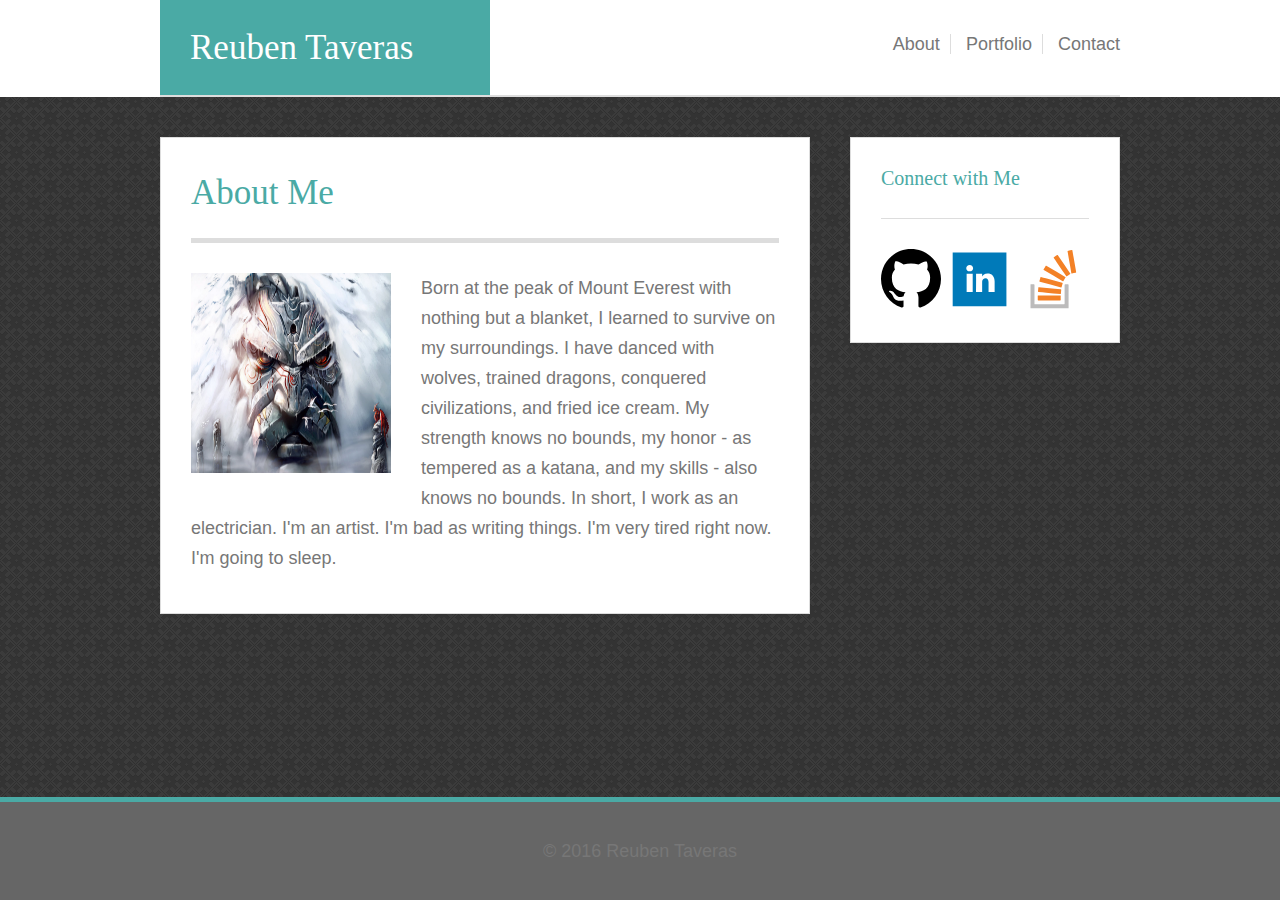
<file: index.html>
<!DOCTYPE html>
<html lang="en">

<head>
	<title>Home Page</title>
	<meta charset="UTF-8">
	<link rel="stylesheet" type="text/css" href="assets/reset.css">
	<link rel="stylesheet" type="text/css" href="assets/style.css">
</head>

<body>
	<div class="wrapper">
		<section id="top">
			<div class="container">
				<h1>Reuben Taveras</h1>
				<nav>
					<a class="menuitems" href="about.html">About</a>
					<a class="menuitems" href="portfolio.html">Portfolio</a>
					<a href="contact.html">Contact</a>
				</nav>
			</div>
		</section>

		<section id="middle">
			<div id="main" class="container">
				<div id="content">
					<h1>About Me</h1>
					<img class="aboutimage" src="assets/images/About.jpg" alt="Picture of me">
					Born at the peak of Mount Everest with nothing but a blanket, I learned to survive on my surroundings. I have danced with wolves, trained dragons, conquered civilizations, and fried ice cream. My strength knows no bounds, my honor - as tempered as a katana, and my skills - also knows no bounds. In short, I work as an electrician. I'm an artist. I'm bad as writing things. I'm very tired right now. I'm going to sleep.
				</div>
				<aside>
					<h2>Connect with Me</h2>
					<a href="https://www.github.com" target="_blank"><img src="assets/images/github.svg" alt="github"></a>
					<a href="https://www.linkedin.com" target="_blank"><img src="assets/images/linkedin.svg" alt="linkedin"></a>
					<a href="https://www.stackoverflow.com" target="_blank"><img src="assets/images/stackoverflow.svg" alt="stack overflow"></a>
				</aside>
			</div>
			<div class="push"></div>
		</section>
	</div>
	<footer>
		&copy; 2016 Reuben Taveras
	</footer>
</body>

</html>
</file>
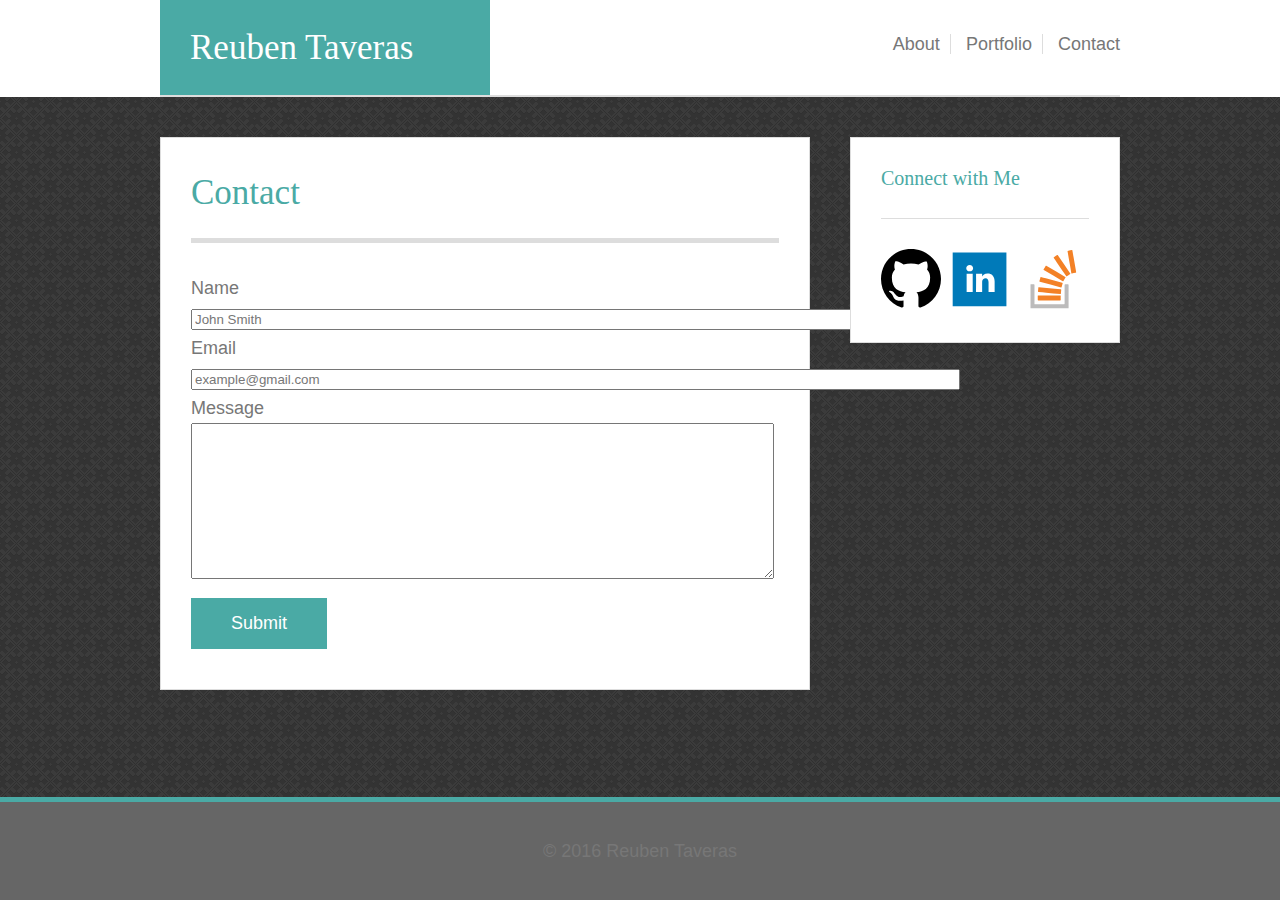
<file: contact.html>
<!DOCTYPE html>
<html lang="en">

<head>
	<title>Contact</title>
	<meta charset="UTF-8">
	<link rel="stylesheet" type="text/css" href="assets/reset.css">
	<link rel="stylesheet" type="text/css" href="assets/style.css">
</head>

<body>
	<div class="wrapper">
		<section id="top">
			<div class="container">
				<h1>Reuben Taveras</h1>
				<nav>
					<a class="menuitems" href="about.html">About</a>
					<a class="menuitems" href="portfolio.html">Portfolio</a>
					<a href="contact.html">Contact</a>
				</nav>
			</div>
		</section>

		<section id="middle">
			<div id="main" class="container">
				<div id="content">
					<h1>Contact</h1>
					<form>
						Name <br>
						<input type="text" name="firstname" value="John Smith" size="93"> <br>
						Email <br>
						<input type="text" name="email" value="example@gmail.com" size="93"> <br>
						Message <br>
						<textarea name="Message" rows="10" cols="70"></textarea> <br>
						<input type="submit" class="button" value="Submit">
					</form>
				</div>
				<aside>
					<h2>Connect with Me</h2>
					<a href="https://www.github.com" target="_blank"><img src="assets/images/github.svg" alt="github"></a>
					<a href="https://www.linkedin.com" target="_blank"><img src="assets/images/linkedin.svg" alt="linkedin"></a>
					<a href="https://www.stackoverflow.com" target="_blank"><img src="assets/images/stackoverflow.svg" alt="stack overflow"></a>
				</aside>
			</div>
			<div class="push"></div>
		</section>
	</div>

	<footer>
		&copy; 2016 Reuben Taveras
	</footer>
</body>

</html>
</file>
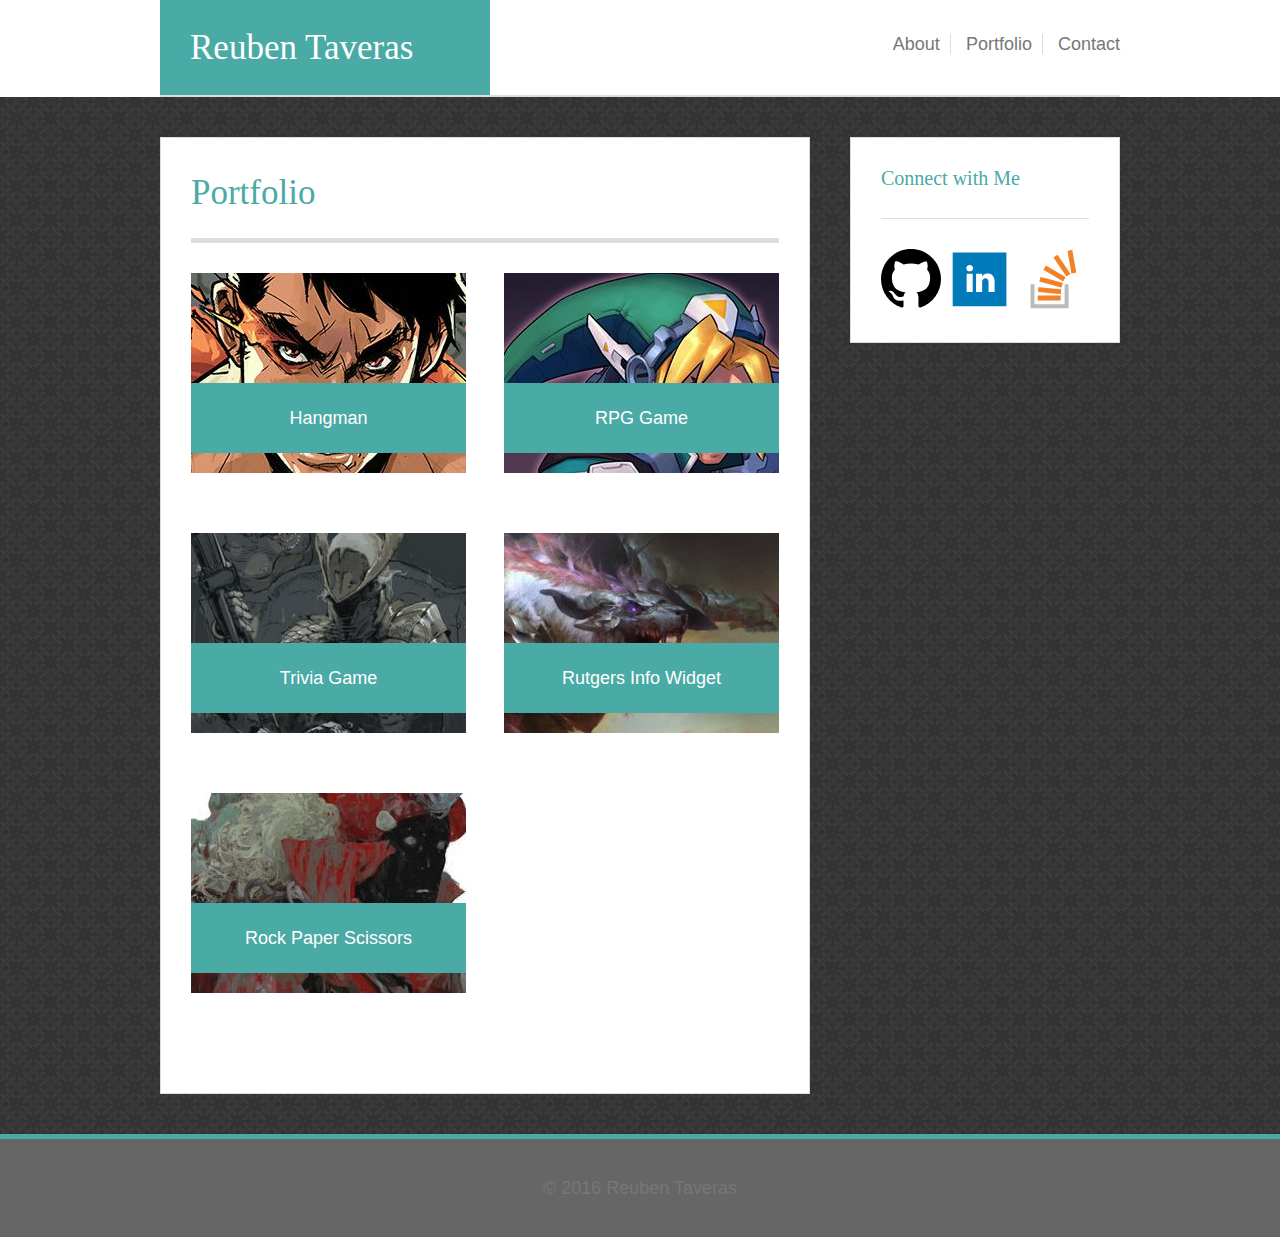
<file: portfolio.html>
<!DOCTYPE html>
<html lang="en">

<head>
	<title>Portfolio</title>
	<meta charset="UTF-8">
	<link rel="stylesheet" type="text/css" href="assets/reset.css">
	<link rel="stylesheet" type="text/css" href="assets/style.css">
</head>

<body>
	<div class="wrapper">
		<section id="top">
			<div class="container">
				<h1>Reuben Taveras</h1>
				<nav>
					<a class="menuitems" href="about.html">About</a>
					<a class="menuitems" href="portfolio.html">Portfolio</a>
					<a href="contact.html">Contact</a>
				</nav>
			</div>
		</section>

		<section id="middle">
			<div id="main" class="container">
				<div id="content">
					<h1>Portfolio</h1>
					<div id="first" class="portfolio" style="background-image:url(assets/images/Portfolio1.jpeg)">
						<p>Hangman</p>
					</div>
					<div id="second" class="portfolio" style="background-image:url(assets/images/Portfolio2.jpeg)">
						<p>RPG Game</p>
					</div>
					<div id="third" class="portfolio" style="background-image:url(assets/images/Portfolio3.jpeg)">
						<p>Trivia Game</p>
					</div>
					<div id="fourth" class="portfolio" style="background-image:url(assets/images/Portfolio4.jpeg)">
						<p>Rutgers Info Widget</p>
					</div>
					<div id="fifth" class="portfolio" style="background-image:url(assets/images/Portfolio5.jpeg)">
						<p>Rock Paper Scissors</p>
					</div>
				</div>
				<aside>
					<h2>Connect with Me</h2>
					<a href="https://www.github.com" target="_blank"><img src="assets/images/github.svg" alt="github"></a>
					<a href="https://www.linkedin.com" target="_blank"><img src="assets/images/linkedin.svg" alt="linkedin"></a>
					<a href="https://www.stackoverflow.com" target="_blank"><img src="assets/images/stackoverflow.svg" alt="stack overflow"></a>
				</aside>
			</div>
			<div class="push"></div>
		</section>
	</div>

	<footer>
		&copy; 2016 Reuben Taveras
	</footer>
</body>

</html>
</file>
<file: assets/style.css>
/* ------------ STICKY FOOTER -------------- */

* {
	margin: 0;
}

html, body {
	height: 100%;
}

.wrapper {
	min-height: 100%;
	height: auto !important;
	height: 100%;
	margin: 0 auto -103px;
}

.footer, .push {
	height: 103px;
	clear: both;
}

/* ----------- General Stuff ----------- */

* {
	color: #777;
	box-sizing: border-box;
}

body {
	font-family: 'Arial', 'Helvetica Neue', Helvetica, sans-serif;
	font-size: 18px;
	background-image: url("images/dark_embroidery.png");
	background-color: gray;
}

.clearfix {
	overflow: auto;
}

.container {
	width: 960px;
	margin: 0 auto;
}

h1, h2 {
	font-family: 'Georgia', Time, Times New Roman, serif;
	font-size: 35px;
	color: #4aaaa5;
}

h2 {
	font-size: 20px;
	margin-bottom: 30px;
	padding-bottom: 30px;
	border-bottom: 1px solid #ddd;
}



/* -------TOP SECTION--------- */

#top .container {
	position: relative;
	border-bottom: 2px solid #ddd;
}

#top {
	background-color: white;
	width: 100%;
}

#top h1 {
	color: white;
	background-color: #4aaaa5;
	width: 330px;
	padding: 30px;
}

nav {
	position: absolute;
	top: 10px;
	right: 0px;
	padding: 25px 0;
}

nav a {
	text-decoration: none;
}

nav a:hover {
	color: black;
}

.menuitems {
	margin-right: 10px;
	padding-right: 10px;
	border-right: 1px solid #ddd;
}



/* ---------- MIDDLE SECTION -------------*/

#main {
	padding: 40px 0;
	overflow: auto;
}

#main h1 {
	padding-bottom: 30px;
	margin-bottom: 30px;
	border-bottom: 5px solid #ddd;
}

#content {
	width: 650px;
	padding: 40px 30px 40px 30px;
	background-color: white;
	border: 1px solid #ddd;
	line-height: 30px;
	float: left;
}

.aboutimage {
	float: left;
	margin: 0 30px 30px 0;
	width: 200px;
	height: 200px;
}

.portfolio {
	float: left;
	margin-bottom: 60px;
	width: 275px;
	height: 200px;
}

#first,#third,#fifth {
	margin-right: 38px;
}

.portfolio p {
	text-align: center;
	padding: 20px 0;
	background-color: #4aaaa5;
	color: white;
	position: relative;
	top: 110px;
}

.portfolio p:hover {
	background-color: #ddd;
}

.button {
	background-color: #4aaaa5;
	border: none;
	color: white;
	padding: 15px 40px;
	margin-top: 10px;
	text-align: center;
	cursor: pointer;
	font-family: 'Arial', 'Helvetica Neue', Helvetica, sans-serif;
	font-size: 18px;
}

.button:active {
	background-color: #ddd;
}

aside {
	width: 270px;
	background-color: white;
	border: 1px solid #ddd;
	padding: 30px;
	float: right;
}

aside img {
	width: 60px;
	height: 60px;
	margin-right: 4px;
}

aside img:hover {
	padding: 2px;
}



/* ------------- BOTTOM SECTION ------------ */

footer {
	background-color: #666;
	border-top: 5px solid #4aaaa5;
	text-align: center;
	padding: 40px;
}
</file>
